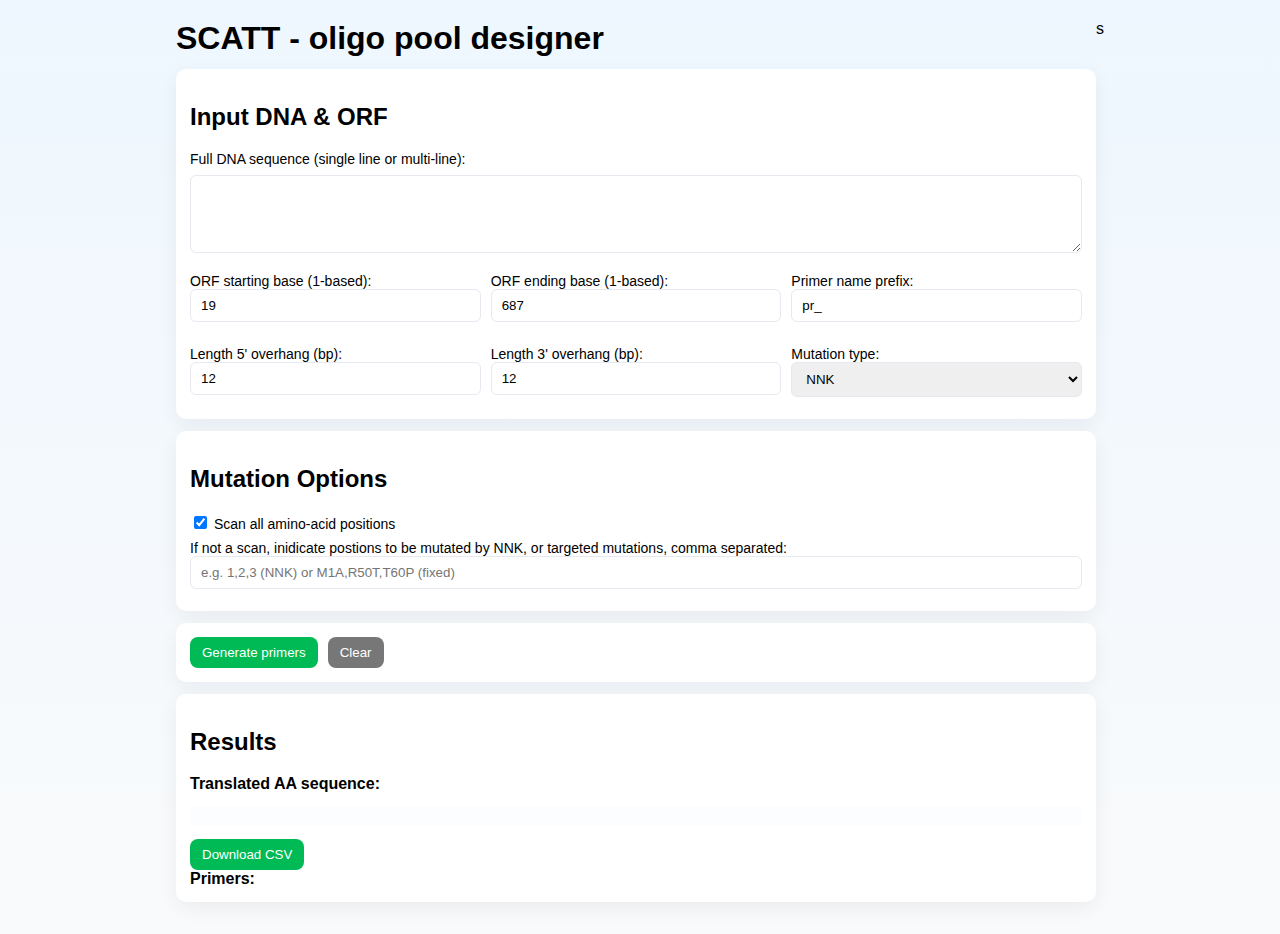
<file: index.html>
<!doctype html>
<html lang="en">
<head>
  <meta charset="utf-8" />
  <meta name="viewport" content="width=device-width,initial-scale=1" />
  <title>SCATT - oligo pool designer</title>

  <!-- PyScript -->
  <!--<link rel="stylesheet" href="https://pyscript.net/latest/pyscript.css" />-->
  <!--<script defer src="https://pyscript.net/latest/pyscript.js"></script>-->
  <link rel="stylesheet" href="https://pyscript.net/releases/2025.11.2/core.css" />
  <script type="module" src="https://pyscript.net/releases/2025.11.2/core.js"></script>
  
  <link rel="stylesheet" href="style.css" />
</head>
<body>
  <main class="container">
    <h1>SCATT - oligo pool designer</h1>

    <section class="panel">
      <h2>Input DNA & ORF</h2>
      <label for="input_sequence">Full DNA sequence (single line or multi-line):</label>
      <textarea id="input_sequence" rows="4"></textarea>

      <div class="grid-3">
        <label>ORF starting base (1-based): <input id="orf_start" type="number" value="19" min="1" /></label>
        <label>ORF ending base (1-based): <input id="orf_end" type="number" value="687" min="1" /></label>
        <label>Primer name prefix: <input id="primer_name_prefix" type="text" value="pr_" /></label>
      </div>

      <div class="grid-3">
        <label>Length 5' overhang (bp): <input id="primer_overhang_5" type="number" value="12" min="0" /></label>
        <label>Length 3' overhang (bp): <input id="primer_overhang_3" type="number" value="12" min="0" /></label>
        <label>Mutation type:
          <select id="mutation_type">
            <option value="NNK">NNK</option>
            <option value="fixed">fixed</option>
          </select>
        </label>
      </div>
    </section>

    <section class="panel">
      <h2>Mutation Options</h2>
      <div id="nnk_options">
        <label><input id="scan" type="checkbox" checked /> Scan all amino-acid positions</label>
        <label>If not a scan, inidicate postions to be mutated by NNK, or targeted mutations, comma separated:
          <input id="positions_list" type="text" placeholder="e.g. 1,2,3 (NNK) or M1A,R50T,T60P (fixed)" />
        </label>
      </div>

      <div id="fixed_options" style="display:none"> <label for="mutations_list">Mutations list (comma separated like K1M,P2L):</label> <input id="mutations_list" type="text" placeholder="e.g. K1M,P2L" /> </div>
    </section>

    <section class="panel actions">
      <button id="generate" py-click="generate_primers">Generate primers</button>
      <button id="clear" py-click="clear_all">Clear</button>
      <span id="status" class="status"></span>
    </section>

    <section class="panel">
      <h2>Results</h2>
      <div>
        <strong>Translated AA sequence:</strong>
        <pre id="translated"></pre>
      </div>

      <!-- inside the actions section, e.g. next to Generate / Clear -->
        <button id="download" py-click="download_csv" disabled>Download CSV</button>

      <div>
        <strong>Primers:</strong>
        <div id="table_container"></div>
      </div>
    </section>
  </main>

  <script type="py">
from js import document
from js import console
import random
import re

PRIMERS = []   # global store for the last generated primers

genetic_code = {
    'GCT': 'A', 'GCC': 'A', 'GCA': 'A', 'GCG': 'A',
    'CGT': 'R', 'CGC': 'R', 'CGA': 'R', 'CGG': 'R', 'AGA': 'R', 'AGG': 'R',
    'AAT': 'N', 'AAC': 'N',
    'GAT': 'D', 'GAC': 'D',
    'TGT': 'C', 'TGC': 'C',
    'CAA': 'Q', 'CAG': 'Q',
    'GAA': 'E', 'GAG': 'E',
    'GGT': 'G', 'GGC': 'G', 'GGA': 'G', 'GGG': 'G',
    'CAT': 'H', 'CAC': 'H',
    'ATT': 'I', 'ATC': 'I', 'ATA': 'I',
    'TTA': 'L', 'TTG': 'L', 'CTT': 'L', 'CTC': 'L', 'CTA': 'L', 'CTG': 'L',
    'AAA': 'K', 'AAG': 'K',
    'ATG': 'M',
    'TTT': 'F', 'TTC': 'F',
    'CCT': 'P', 'CCC': 'P', 'CCA': 'P', 'CCG': 'P',
    'TCT': 'S', 'TCC': 'S', 'TCA': 'S', 'TCG': 'S', 'AGT': 'S', 'AGC': 'S',
    'ACT': 'T', 'ACC': 'T', 'ACA': 'T', 'ACG': 'T',
    'TGG': 'W',
    'TAT': 'Y', 'TAC': 'Y',
    'GTT': 'V', 'GTC': 'V', 'GTA': 'V', 'GTG': 'V',
    'TAA': '*', 'TAG': '*', 'TGA': '*'
}

def normalize_seq(s):
    # remove whitespace and keep ACGT (case-insensitive)
    return re.sub(r'[^ACGTacgt]', '', s).upper()

def translate_dna_to_amino_acids(dna_sequence, code):
    amino_acid_sequence = []
    # Ensure sequence length is a multiple of 3
    if len(dna_sequence) % 3 != 0:
        raise ValueError("DNA sequence length must be a multiple of 3 for translation.")
    # Iterate through the sequence in codons (3 bases)
    for i in range(0, len(dna_sequence), 3):
        codon = dna_sequence[i:i+3].upper() # Convert to uppercase to match code keys
        amino_acid = code.get(codon)
        if amino_acid is None:
            # Handle unknown codons or errors
            raise ValueError(f"Unknown codon encountered: {codon}")
        elif amino_acid == '*':
            # Stop translation at a stop codon
            break
        else:
            amino_acid_sequence.append(amino_acid)
    return ''.join(amino_acid_sequence)

def amino_acid_pos_to_codon_start_dna_pos(amino_acid_number):
    if amino_acid_number < 1:
        raise ValueError("Amino acid number must be 1 or greater.")
    return (amino_acid_number - 1) * 3

def get_codons_for_amino_acid(target_amino_acid, code):
    matching_codons = []
    for codon, amino_acid in code.items():
        if amino_acid == target_amino_acid:
            matching_codons.append(codon)
    return matching_codons

#New
def show_status(msg, error=False):
    s = document.getElementById('status')
    s.innerText = msg
    s.style.color = 'red' if error else '#0b5'

def clear_all(*args):
    document.getElementById('translated').innerText = ''
    document.getElementById('table_container').innerHTML = ''
    try:
        document.getElementById('download').disabled = True
    except Exception:
        pass
        # also clear PRIMERS
        PRIMERS = []
    show_status('Cleared.')


def parse_positions_list(text):
    text = text.strip()
    if not text:
        return []
    parts = [p.strip() for p in text.split(',') if p.strip()]
    res = []
    for p in parts:
        try:
            n = int(p)
            res.append(n)
        except:
            continue
    return res

def parse_mutations_list(text):
    text = text.strip()
    if not text:
        return []
    parts = [p.strip() for p in text.split(',') if p.strip()]
    return parts
    
def generate_table_html(rows): 
    if not rows: 
        return "<div>No primers generated.</div>" 
    html = [
        '<table class="result-table">',
        '<thead><tr><th>Primer name</th><th>Primer sequence</th></tr></thead>',
        '<tbody>'] 
    for r in rows: 
        #print("ROW:",r)
        #console.log("Row type:", type(r))
        html.append(
             "<tr><td>" + r['primer_name'] + "</td>"
                "<td><code>" + r['primer_sequence'] + "</code></td></tr>"
        )
    html.append('</tbody></table>') 
    return ''.join(html)

# CSV download helper
import io
import csv
from js import Blob, URL

def download_csv(*args):
    try:
        global PRIMERS
        if not PRIMERS:
            show_status("No primers to download.", error=True)
            return

        # Build CSV in-memory
        sio = io.StringIO()
        writer = csv.writer(sio)
        writer.writerow(["primer_name", "primer_sequence"])
        for p in PRIMERS:
            writer.writerow([p.get("primer_name", ""), p.get("primer_sequence", "")])
        csv_text = sio.getvalue()

        # Create a Blob and a temporary anchor to download it
        blob = Blob.new([csv_text], { "type": "text/csv;charset=utf-8;" })
        url = URL.createObjectURL(blob)
        a = document.createElement("a")
        a.href = url
        a.download = "primers_scatt.csv"
        # Append to DOM, click, then remove
        document.body.appendChild(a)
        a.click()
        a.remove()
        URL.revokeObjectURL(url)

        show_status("CSV download started.")
    except Exception as e:
        console.error("download_csv error:", e)
        show_status("CSV download failed. Check console.", error=True)
        
def generate_primers(*args):
    try:
        # collect inputs
        raw_seq = document.getElementById('input_sequence').value or ''
        input_sequence = normalize_seq(raw_seq)
        if not input_sequence:
            show_status('Provide a valid DNA sequence (ACGT).', error=True)
            return

        orf_start = int(document.getElementById('orf_start').value)
        orf_end = int(document.getElementById('orf_end').value)
        primer_overhang_5 = int(document.getElementById('primer_overhang_5').value)
        primer_overhang_3 = int(document.getElementById('primer_overhang_3').value)
        primer_name_prefix = document.getElementById('primer_name_prefix').value or 'pr_'
        mutation_type = document.getElementById('mutation_type').value

        l_input = len(input_sequence)
        orf_length = orf_end - orf_start + 1
        if orf_length <= 0:
            show_status('Invalid ORF bounds.', error=True)
            return
        if orf_length % 3 != 0:
            show_status('ORF length is not a multiple of 3.', error=True)
            return

        # get orf_sequence (1-based positions)
        orf_sequence = input_sequence[(orf_start-1):orf_end]
        translated_sequence = translate_dna_to_amino_acids(orf_sequence, genetic_code)
        document.getElementById('translated').innerText = translated_sequence

        # determine mutation positions
        mutations_positions = []
        if mutation_type == 'NNK':
            scan = document.getElementById('scan').checked
            if scan:
                mutations_positions = list(range(1, len(translated_sequence)+1))
            else:
                positions_list = parse_positions_list(document.getElementById('positions_list').value)
                mutations_positions = [p for p in positions_list if 1 <= p <= len(translated_sequence)]
        elif mutation_type=='fixed':
            mlist = parse_mutations_list(document.getElementById('positions_list').value)
            #print("INPUT mutations:", mlist)
            mutations_positions = []
            for mutation_str in mlist:
                # expected format like K1M
                if len(mutation_str) < 2:
                    continue
                # extract digits in middle
                position = int(mutation_str[1:-1])
                mutations_positions.append(position)

                #pos_str = ''.join(ch for ch in mutation_str if ch.isdigit())
                #try:
                #    pos = int(pos_str)
                #except:
                #    continue
                #mutations_positions.append(pos)
        #print("Mutation type:", mutation_type)
        #print("Mutation positions:", mutations_positions)

        if not mutations_positions:
            show_status('No mutation positions determined. Check inputs.', error=True)
            return

        # Check primer bounds
        first_mutation = min(mutations_positions)
        first_mutation_dna_pos = amino_acid_pos_to_codon_start_dna_pos(first_mutation) + orf_start
        last_mutation = max(mutations_positions)
        last_mutation_dna_pos = amino_acid_pos_to_codon_start_dna_pos(last_mutation) + orf_start

        ov5 = first_mutation_dna_pos - primer_overhang_5
        ov3 = last_mutation_dna_pos + 2 + primer_overhang_3

        if ov5 < 1:
            show_status(f'First primer overhang extends before start of sequence (ov5={ov5}).', error=True)
            return
        if ov3 > l_input:
            show_status(f'Last primer overhang extends beyond sequence length (ov3={ov3}, len={l_input}).', error=True)
            return

        # generate primers list (without pandas)
        primers = []
        for idx, position in enumerate(mutations_positions):
            mutation_codon_abs_start = amino_acid_pos_to_codon_start_dna_pos(position) + orf_start
            start_primer_abs_idx = mutation_codon_abs_start - primer_overhang_5 - 1
            end_primer_abs_idx = mutation_codon_abs_start + 2 + primer_overhang_3

            primer = input_sequence[start_primer_abs_idx:end_primer_abs_idx]
            primer_prefix = primer[0:primer_overhang_5]
            primer_suffix = primer[primer_overhang_5 + 3:]

            if mutation_type == 'fixed':
                # map by order: if user provided e.g. K1M,P2L then use that mapping
                try:
                    mutation_str = parse_mutations_list(document.getElementById('positions_list').value)[idx]
                except IndexError:
                    mutation_str = None
                if mutation_str:
                    primer_name = primer_name_prefix + mutation_str
                    intended_mutation = mutation_str[-1]
                    codons = get_codons_for_amino_acid(intended_mutation, genetic_code)
                    if len(codons) > 1:
                        codon = random.choice(codons)
                    elif len(codons) == 1:
                        codon = codons[0]
                    else:
                        show_status(f'No codons found for amino acid {intended_mutation}', error=True)
                        return
                else:
                    primer_name = primer_name_prefix + f'{position}_fixed'
                    codon = 'NNN'
            else:
                codon = 'NNK'
                primer_name = primer_name_prefix + str(position) + '_NNK'

            mutated_primer = primer_prefix + codon + primer_suffix
            primers.append({'primer_name': primer_name, 'primer_sequence': mutated_primer})

        #print("primers:", type(primers))

        # render table
        html = generate_table_html(primers)
        document.getElementById('table_container').innerHTML = html
        
        show_status(f'Generated {len(primers)} primers.')
    except Exception as e:
        show_status(f'Error: {str(e)}', error=True)
    global PRIMERS
    PRIMERS = primers
    # enable the download button (JS DOM)
    try:
        document.getElementById('download').disabled = False
    except Exception:
        pass


# wire mutation_type selector to show/hide options
def on_mutation_type_change(*_):
    mt = document.getElementById('mutation_type').value
    if mt == 'NNK':
        document.getElementById('nnk_options').style.display = 'block'
        document.getElementById('fixed_options').style.display = 'none'
    else:
        document.getElementById('nnk_options').style.display = 'none'
        document.getElementById('fixed_options').style.display = 'block'

# attach the change handler
document.getElementById('mutation_type').addEventListener('change', on_mutation_type_change)

# provide a default sequence (your original sequence) as an example
default_seq = "[base64]"
#document.getElementById('input_sequence').value = default_seq

  </script>

</body>
</html>s
</file>
<file: style.css>
:root{
  --card:#ffffff;
  --muted:#617;
  --bg:#f3f6fb;
  --accent:#0b5;
}
*{box-sizing:border-box}
body{
  margin:0;
  font-family:Inter, Roboto, Arial, sans-serif;
  background: linear-gradient(180deg,#eef7ff,#f9fafb);
  padding:20px;
  display:flex;
  justify-content:center;
}
.container{
  width:920px;
  max-width:95%;
}
h1{margin:0 0 12px 0}
.panel{
  background:var(--card);
  border-radius:10px;
  padding:14px;
  box-shadow:0 6px 20px rgba(17,24,39,0.06);
  margin-bottom:12px;
}
label{display:block;margin:8px 0;font-size:14px}
input[type="text"], input[type="number"], textarea, select{
  padding:8px 10px;border-radius:6px;border:1px solid #e6e9ef;width:100%;
}
.grid-3{display:grid;grid-template-columns:1fr 1fr 1fr;gap:10px;margin-top:8px}
.actions{display:flex;gap:10px;align-items:center}
button{background:#0b5;color:white;border:none;padding:8px 12px;border-radius:8px;cursor:pointer}
button#clear{background:#777}
.status{margin-left:8px;font-weight:600}
pre{background:#fbfdff;padding:10px;border-radius:6px;overflow:auto}
.result-table{width:100%;border-collapse:collapse;margin-top:8px}
.result-table th, .result-table td{border:1px solid #eee;padding:6px 8px;text-align:left}
code{font-family:monospace;background:#f7f7f9;padding:2px 6px;border-radius:4px}
@media (max-width:720px){
  .grid-3{grid-template-columns:1fr}
  .container{padding:8px}
}
</file>
